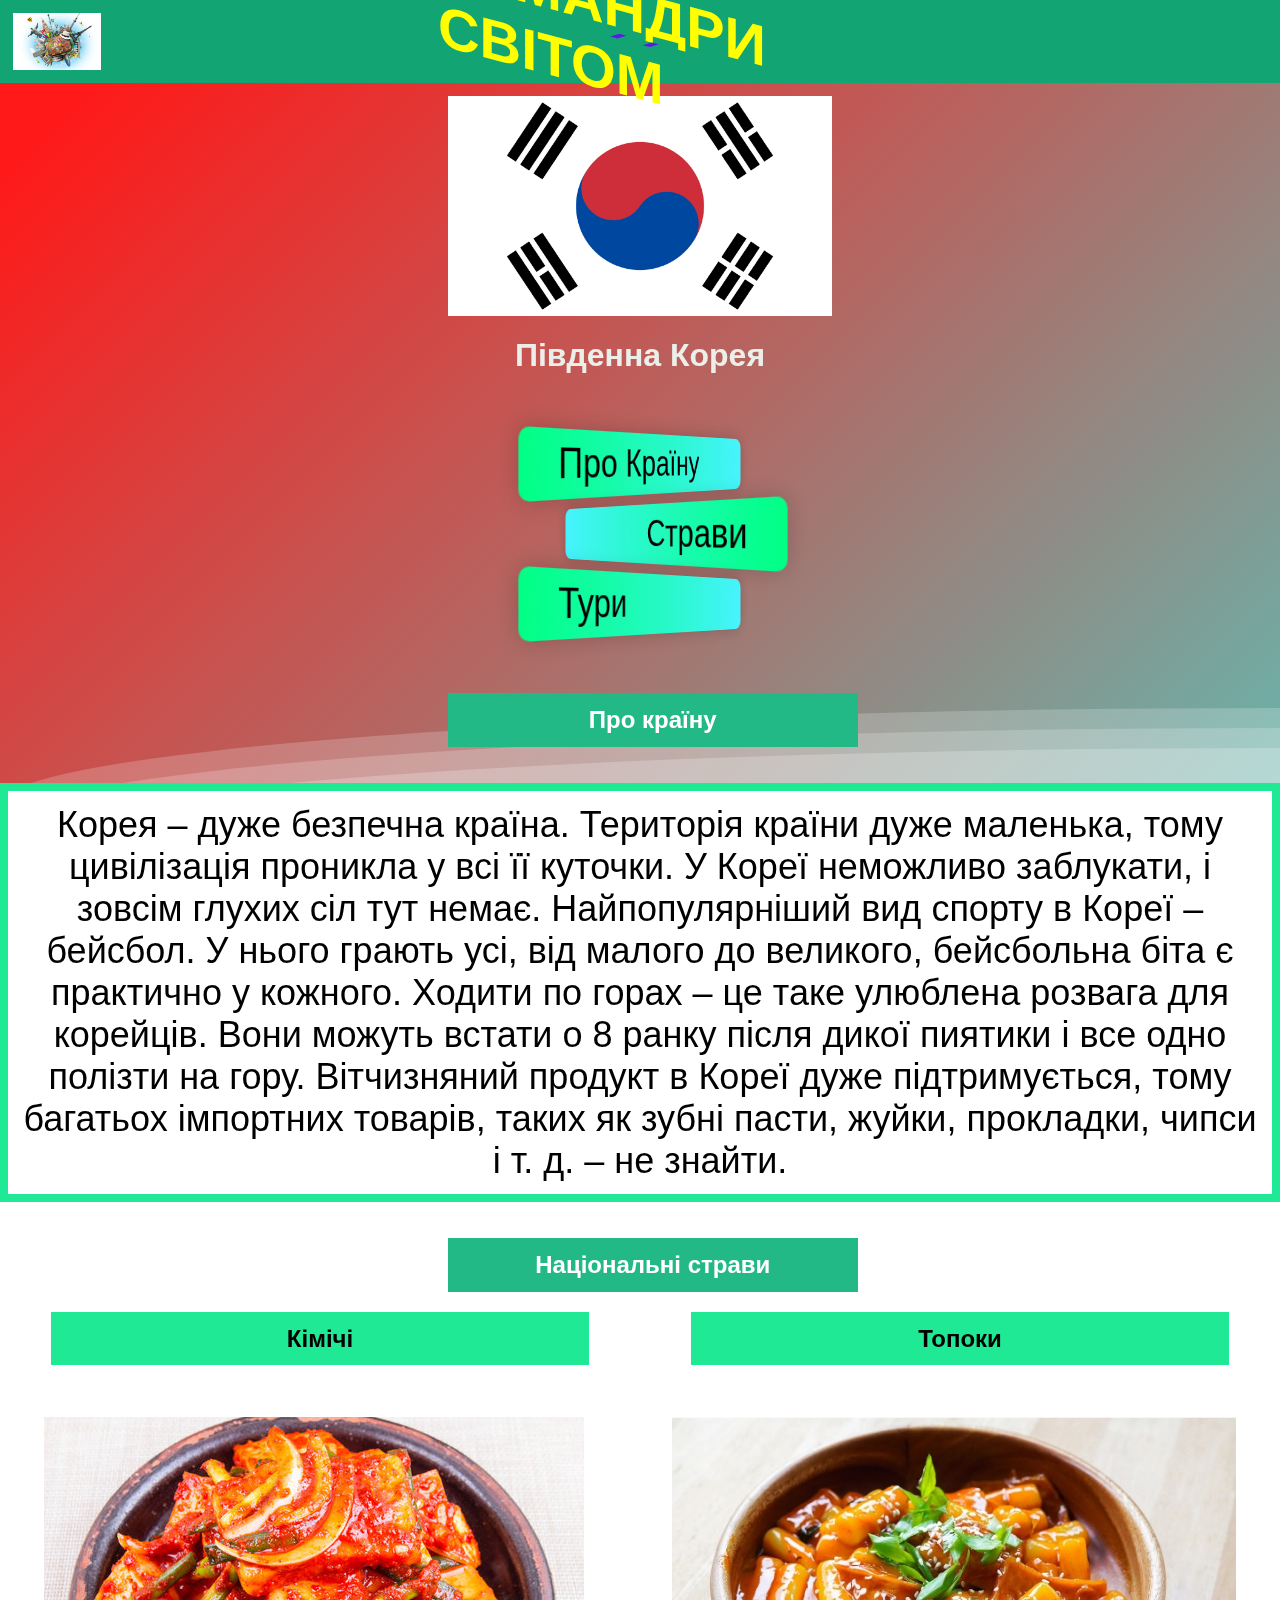
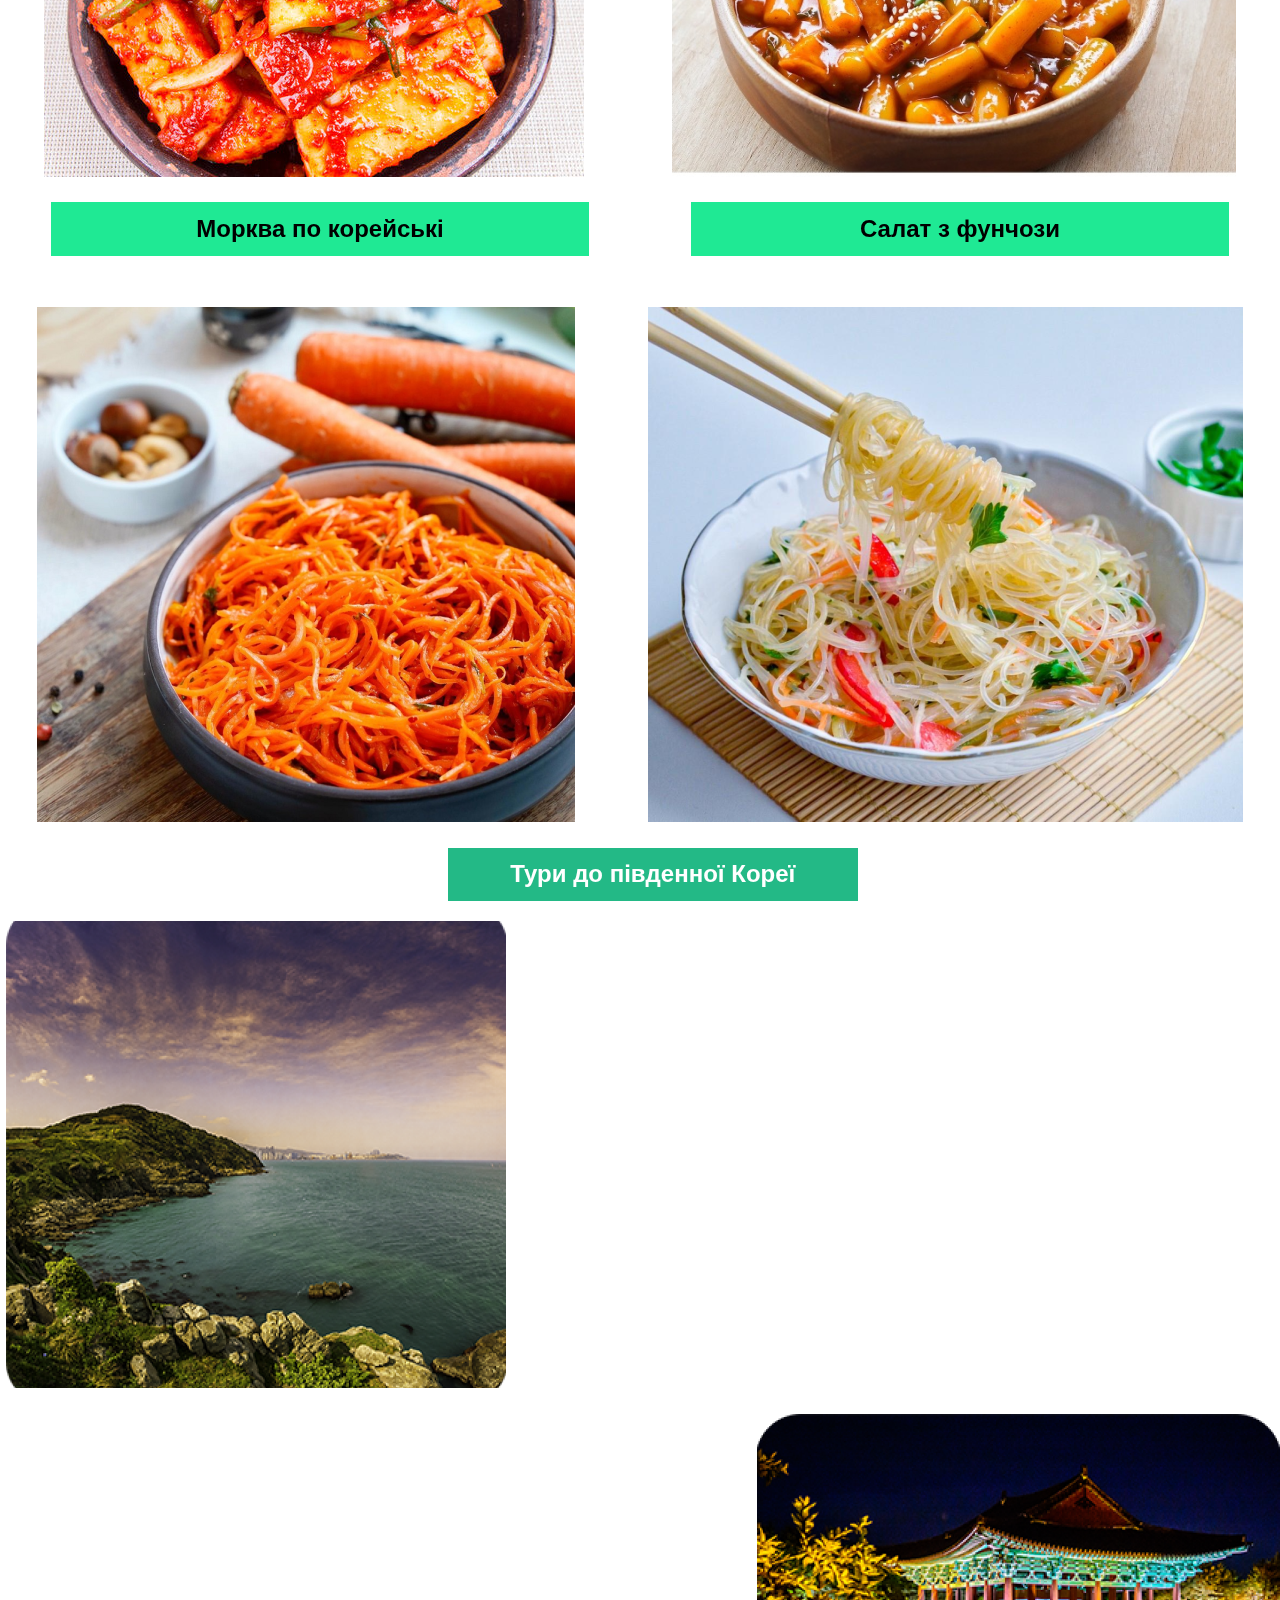
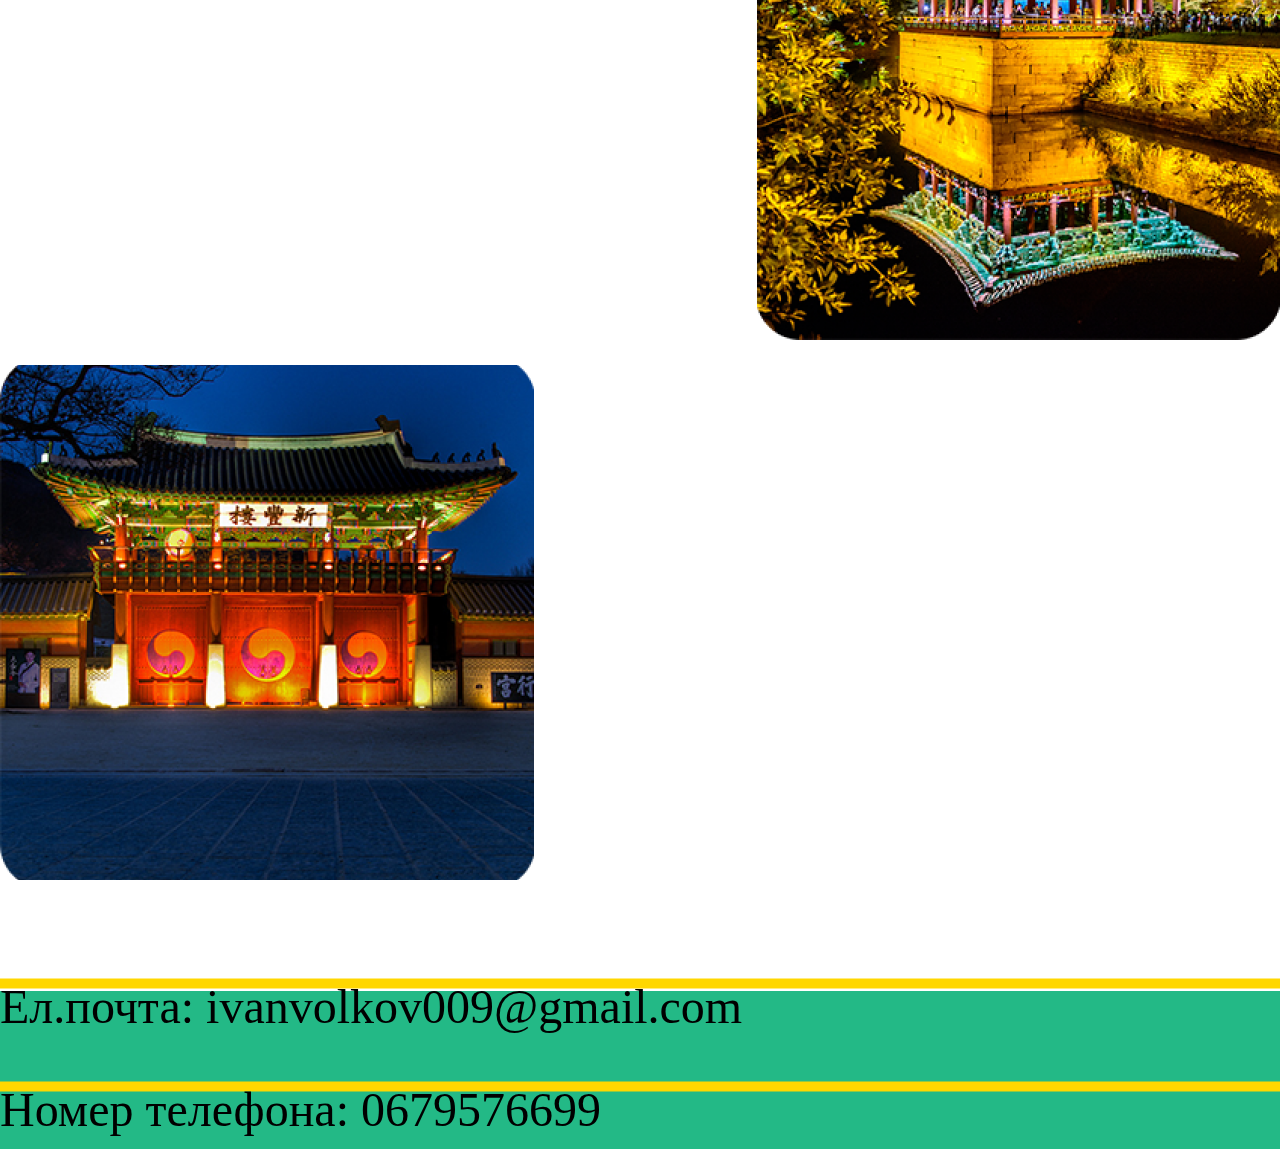
<file: index.html>
<html>
    <head>
<title> Корея </title>
<link rel="stylesheet" href="style.css">
<link rel="icon" href="1png.png">
    </head>
    <body>
        <div>
            <div class="wave"></div>
            <div class="wave"></div>
            <div class="wave"></div>
         </div>
<header>
    <img src="2png.png">
    <div class="center">
        <h1>
          <span>Мандри світом</span>
        
          <span>Мандри світом</span>
          <span>Мандри світом</span>
        
        </h1>
      </div>
</header>

<main> 
<img class="img1" src="3png.png">
<h1> Південна Корея </h1>
<nav> 
    <ul>
        <li><a href="about.html"> Про країну </a></li>
        <li><a href="eat.html"> Страви </a></li>
        <li> <a href="turs.html"> Тури </a></li>
      </ul> 
</nav>
<h2> Про країну </h2>
<p class="text"> Корея – дуже безпечна країна.
    Територія країни дуже маленька, тому цивілізація проникла у всі її куточки. 
    У Кореї неможливо заблукати, і зовсім глухих сіл тут немає.
    Найпопулярніший вид спорту в Кореї – бейсбол. У нього грають усі, від малого до великого, бейсбольна біта є практично у кожного.
    Ходити по горах – це таке улюблена розвага для корейців. Вони можуть встати о 8 ранку після дикої пиятики і все одно полізти на гору. 
    Вітчизняний продукт в Кореї дуже підтримується, тому багатьох імпортних товарів, таких як зубні пасти, жуйки, прокладки, чипси і т. д. – не знайти. </p>

<h2> Національні страви </h2>

<div class="eat">  <h3> Кімічі </h3>

       <h3> Топоки </h3> 
</div >
<div class="eat"> 
<img src="4png.png">
<img src="5png.png"> 
</div>
<div class="eat"> 
<h3> Морква по корейські </h3>

<h3> Салат з фунчози </h3> 
</div>
<div class="eat"> 
<img src="6png.png">
<img src="7png.png"> 
</div>

<h2> Тури до південної Кореї </h2>
<div class="turs"> 
    <img src="img8.png">
    <p> Тривалість туру: 8 днів / 7 ночей. <br>
       Маршрут туру: Сеул, Пусан.  </p>
</div>
<div class="turs"> 
    <p> Тривалість туру: 10 днів / 9 ночей. <br> 
      Маршрут туру: Сувон, Національний парк </p>
    <img src="img9.png">
</div>
<div class="turs"> 
    <img src="img10.png">
    <p> Тривалість туру: 9 днів/8 ночей.  <br>
      Маршрут туру: Йонін - Сувон - Пусан - Кенджу - острів Чеджу. </p>
</div>
</main>
<footer> 
    
<p class="span"> Ел.почта: ivanvolkov009@gmail.com </p>
<p class="span"> Номер телефона: 0679576699 </p>
</footer>

    </body>
</html>
</file>
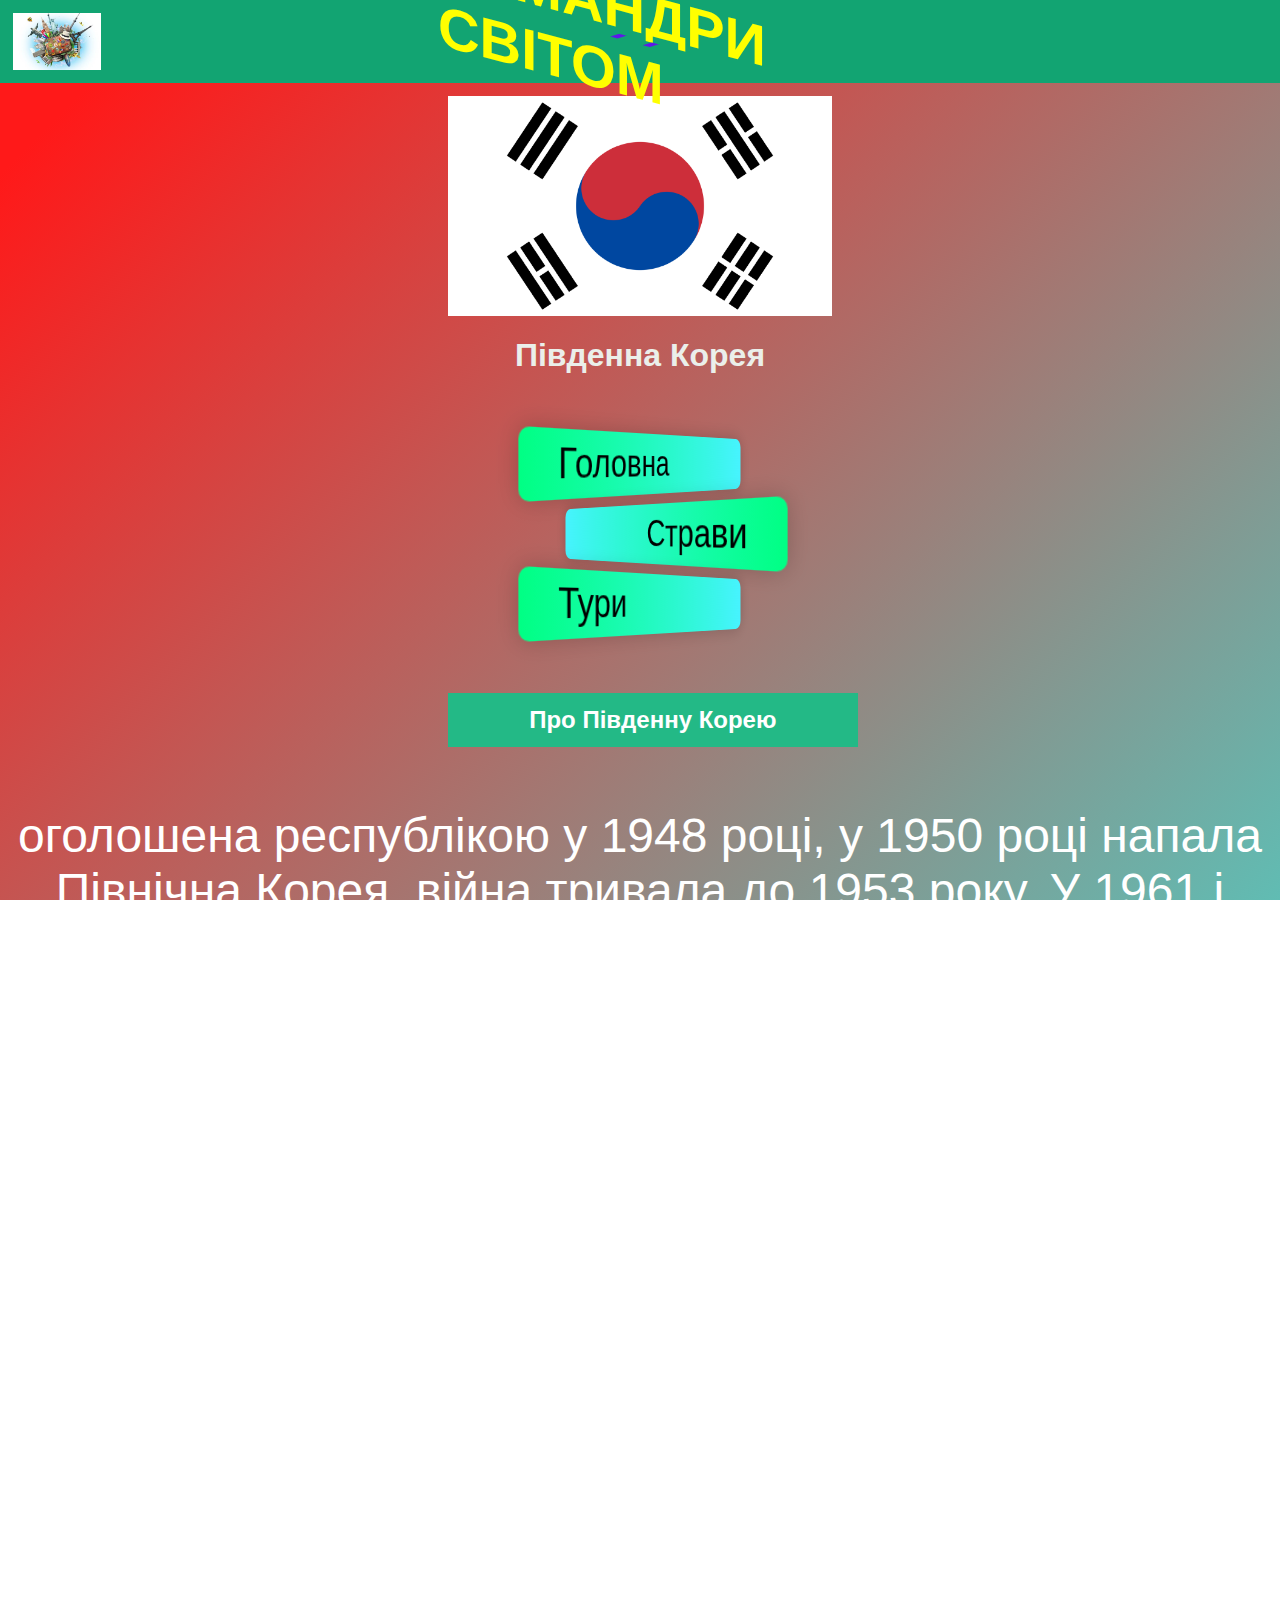
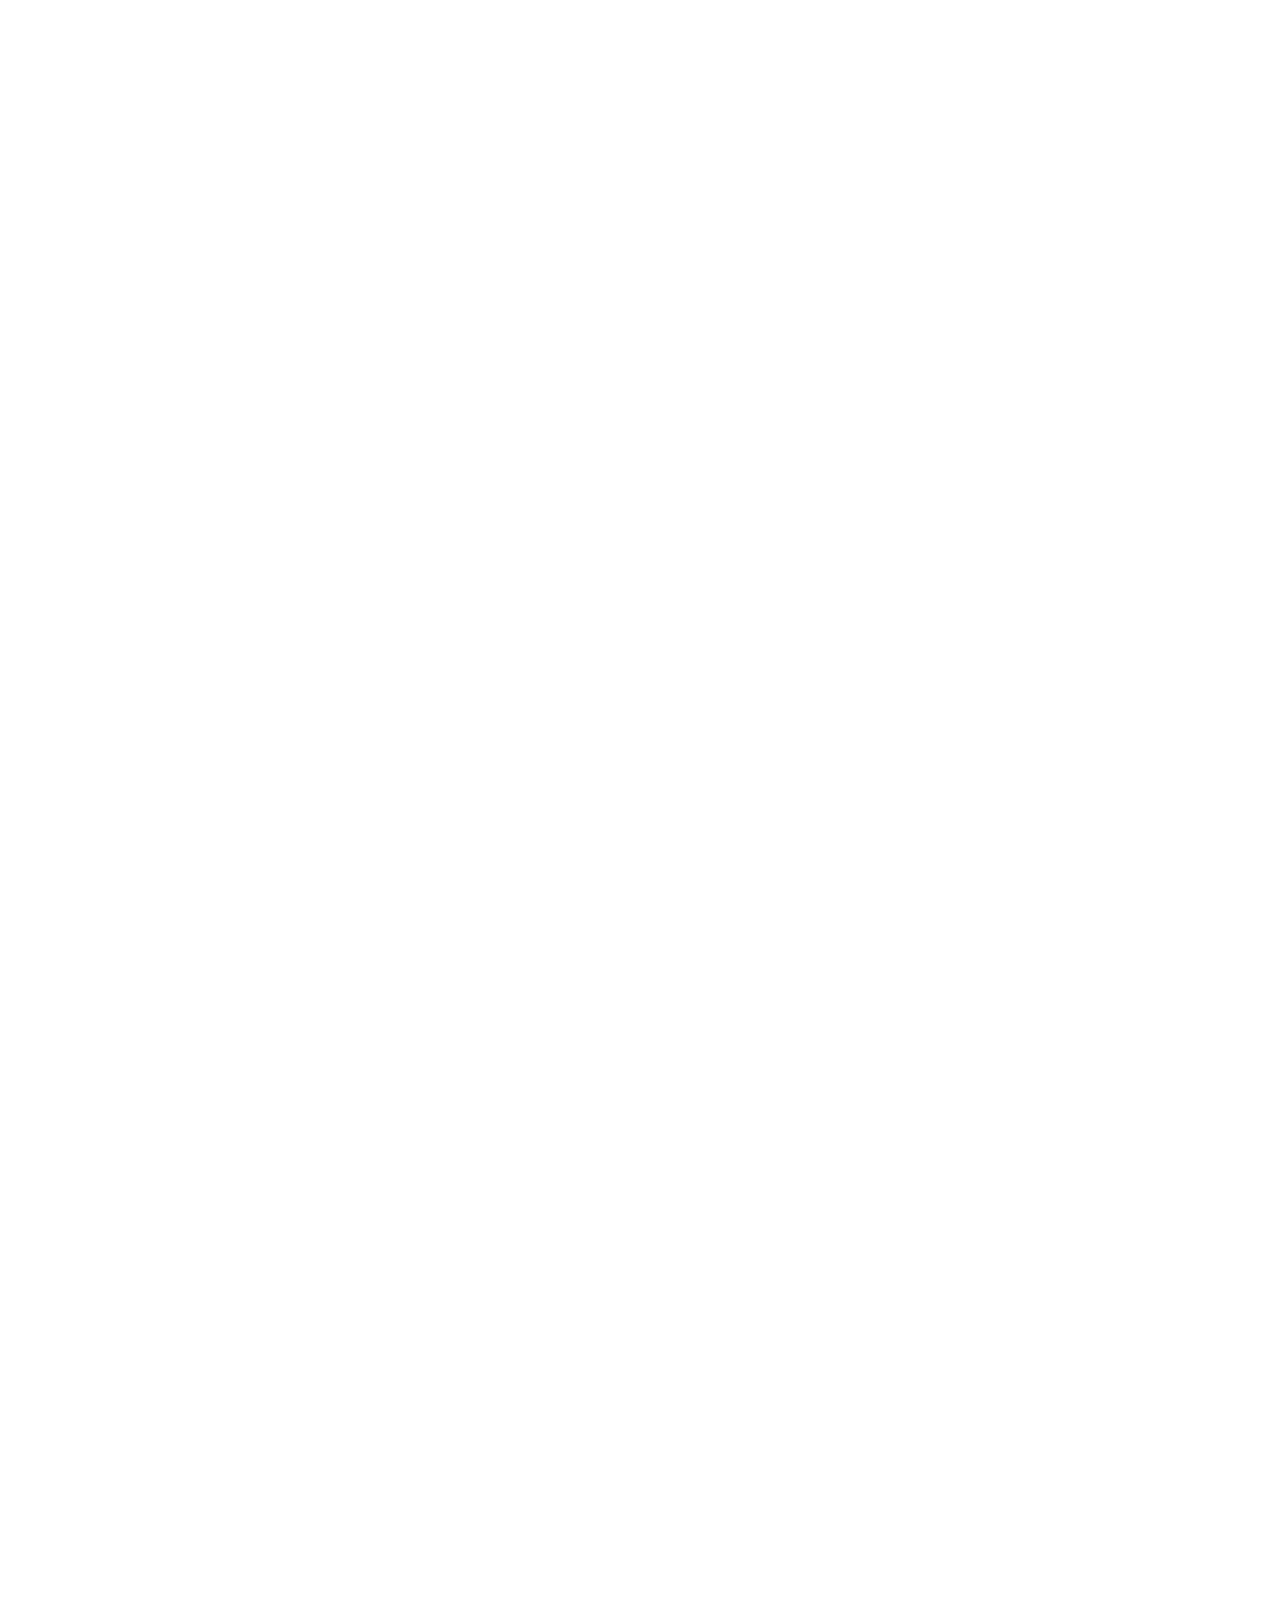
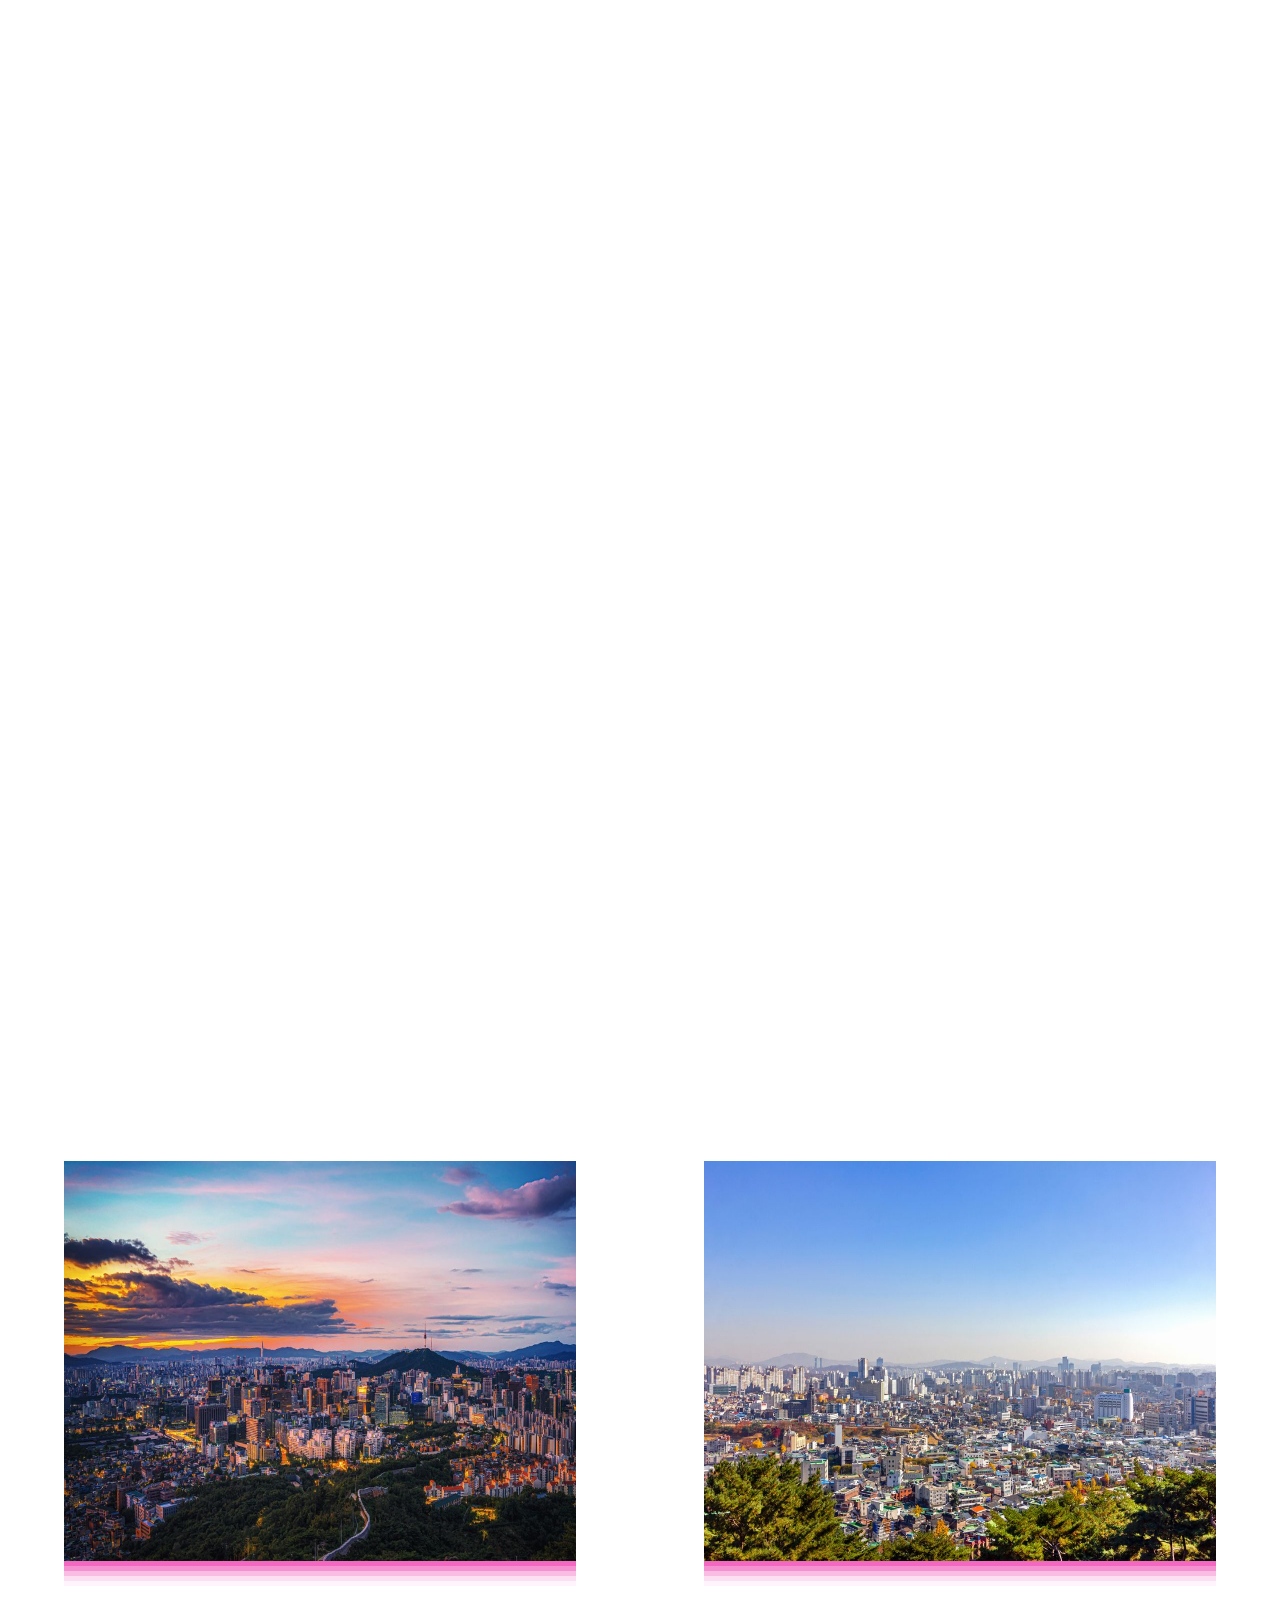
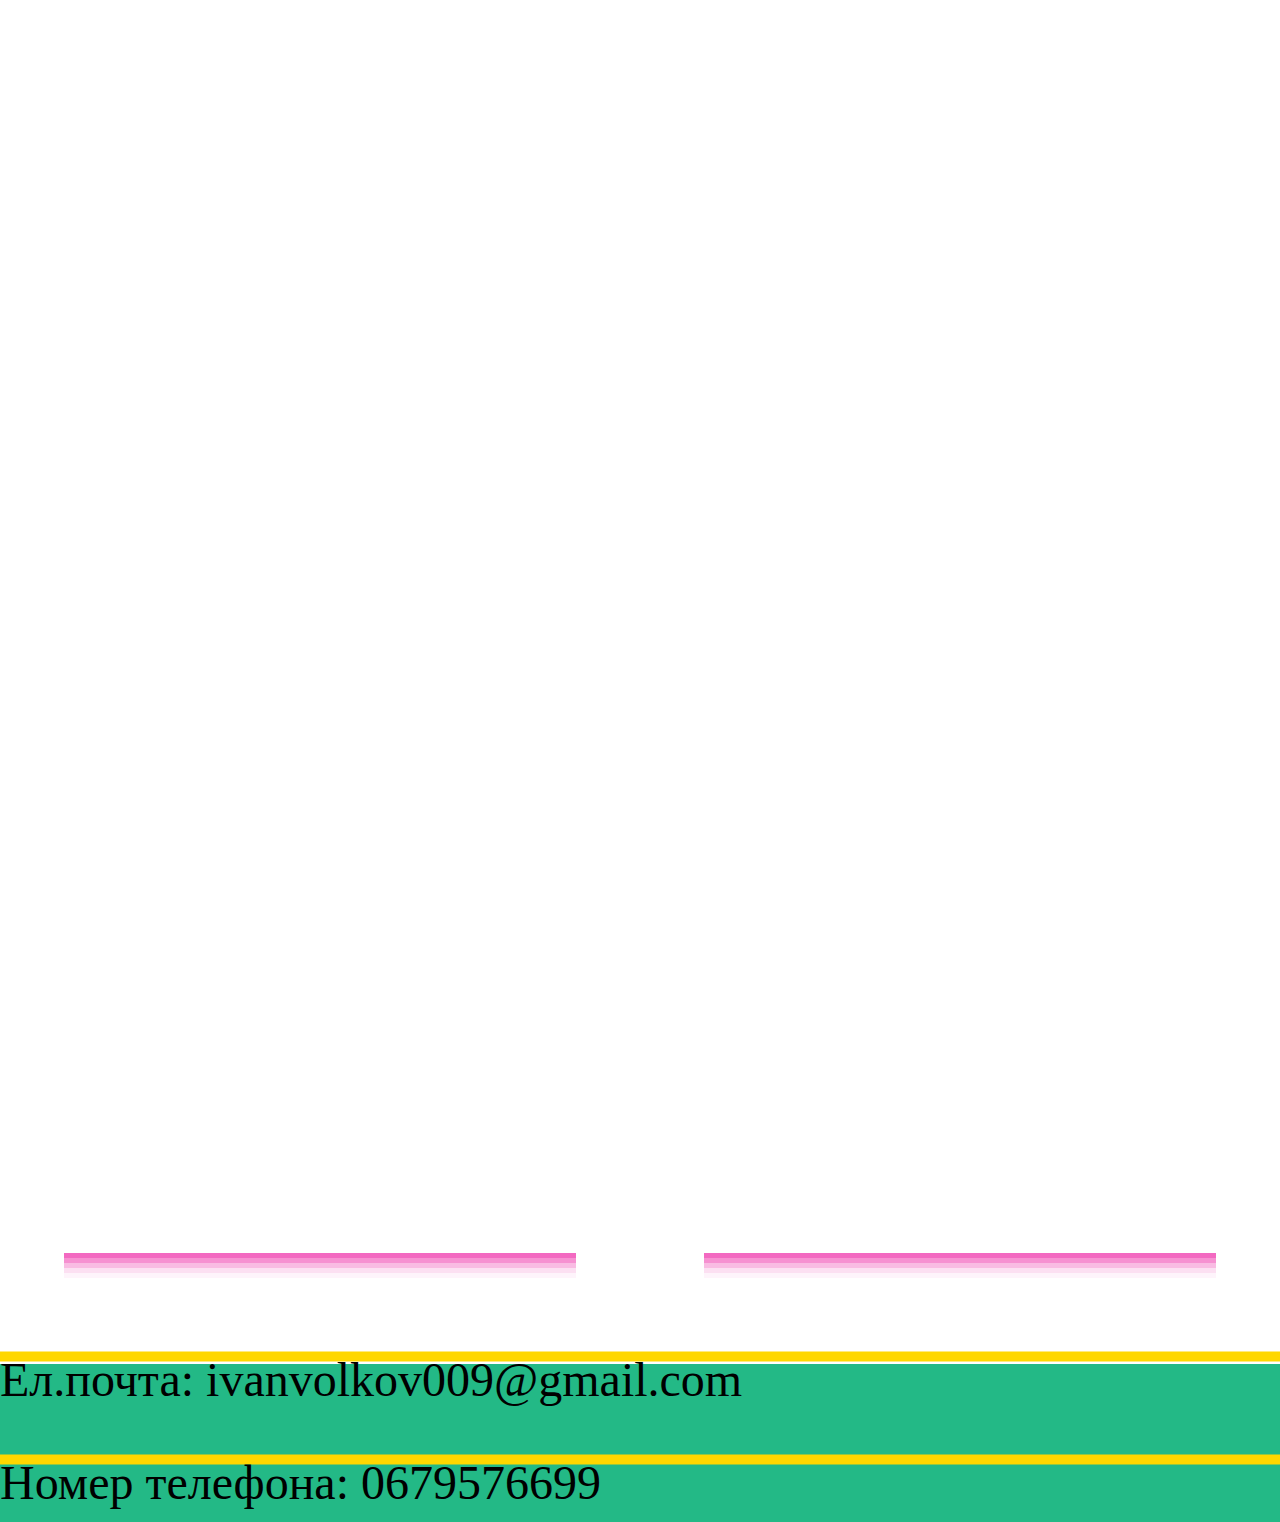
<file: about.html>
<html>
    <head>
<title> Корея </title>
<link rel="stylesheet" href="style.css">
<link rel="icon" href="1png.png">
    </head>
    <body>
<header>
    <img src="2png.png">
    <div class="center">
        <h1>
          <span>Мандри світом</span>
        
          <span>Мандри світом</span>
          <span>Мандри світом</span>
        
        </h1>
      </div>
</header>

<main> 
<img class="img1" src="3png.png">
<h1> Південна Корея </h1>
<nav> 
    <ul>
        <li><a href="index.html"> Головна </a></li>
        <li><a href="eat.html"> Страви </a></li>
        <li> <a href="turs.html"> Тури </a></li>
      </ul> 
</nav>
<h2> Про Південну Корею </h2>
<p> оголошена республікою у 1948 році, у 1950 році напала Північна Корея, війна тривала до 1953 року. 
    У 1961 і 1980 роках сталися військові перевороти, до 1987 року тривали студентські заворушення за встановлення більш демократичного режиму правління. 
    Підписано акт про ненапад із Північною Кореєю у 1991 році. У 1992 році увійшла до ООН. Підписано пакт із Північною Кореєю про взаємні інспекції ядерних об'єктів в 1992 році.
    Історія Південної Кореї починається з радянсько-американської угоди в кінці літа 1945 року про розподіл сфер впливу на півострові. 
    За цим договором частина Кореї на південь від 38 паралелі переходила під юрисдикцію США, північна ж — під юрисдикцію Радянського Союзу
    За Конституцією Республіки Корея, Тимчасовий уряд Республіки Корея в вигнанні під час японської окупації вважається законним урядом країни в період між 1919—1948 рр. 
    В історії країни чергувалися періоди переходу від демократичного до авторитарного управління. 
    Цивільний уряд у країні пронумерований від Першої Республіки Лі Синмана до нинішньої Шостої Республіки. 
    Перша Республіка, демократична на початку, ставала все більш автократичною аж до 1960 року. 
    Друга Республіка ґрунтувалася на демократичних принципах, але була повалена менш ніж за рік військовими. 
    Третя, Четверта та П'ята Республіки, які номінально вважалися демократичними, проте теоретично вони були продовженням військового режиму. 
    Зі встановленням Шостої Республіки керівництво країни знову повернулося до демократичного шляху розвитку.
    У 1960-х роках країна вважалася однією із найбідніших у регіоні, тоді як зараз є однією з провідних держав Світу. 
    Починаючи з 1990-х років корейська популярна музика, телевізійні серіали та кінематограф стають все більш популярними в інших країнах Світу, особливо в Південно-Східній Азії. 
    На сьогодні Республіка Корея один із лідерів у Світі з виробництва електроніки. </p>

<p> Корейська мова домінує в країні, нею говорить переважна більшість населення. 
    Більшість сучасних лінгвістів класифікують корейську мову як ізольовану мову. 
    Остання гіпотетично належить до алтайської мовної групи, хоча її класифікація й досі спірна. 
    Корейська мова є офіційною в Південній Кореї. 
    У державі існує офіційний регулюючий орган щодо вживання та вивчення корейської мови — Національний Інститут корейської мови (국립국어원), який було створено за наказом президента від 23 січня 1991 року в Сеулі. 
    Школярі в середній і старшій школі вивчають ще додатково другу іноземну мову (англійську починають викладати з 2 року навчання). 
    Англійська мова широко викладається в початковій школі, середній школі та, як і раніше, викладається у вищих навчальних закладах. 
    Більшість шкіл пропонують на вибір японську, китайську або німецьку мови, а студенти мають змогу вивчати базові знання зі всіх цих мов. 
    Частина приватних академій та приватних шкіл впроваджують окремі уроки з вивчення інших світових мов: китайський діалект мандарин, японську, французьку, німецьку, російську, в'єтнамську, іспанську, іврит та арабську мови. 
    Проте, основний акцент робиться на вивчення англійської мови для загальних цілей та світової тенденції.
</p>
<div class="about"> 
    <img src="png.13.jpg">
    <img src="png.14.jpg">
</div>
<p> Окрім тхеквондо в Кореї популярні стрільба з лука, стрільба, настільний теніс, бадмінтон, шорт-трек, гандбол, хокей на траві, вільна боротьба, бейсбол, дзюдо, футбол, ковзанярський спорт, фігурне катання та важка атлетика. 
    Зрештою, корейці вважаються спортивною нацією й доволі успішно представляють свою країну на міжнародних світових спортивних форумах. 
    Також багато нових видів спорту пізнає корейське суспільство й природна схильність до спорту та загальна фізична культура (що культивується корейським суспільством) призводить до подальших успішних виступів корейських спортсменів навіть ще в недавно освоєних видах спорту (бокс, марафон, зимові види спорту, плавання). 
</p>
<div class="about">
<iframe src="https://www.youtube.com/embed/bxt47Hacsm4" title="🤩 Корейское чудо! Как Южной Корее удалось и сможет ли так Украина" frameborder="0" allow="accelerometer; autoplay; clipboard-write; encrypted-media; gyroscope; picture-in-picture; web-share" referrerpolicy="strict-origin-when-cross-origin" allowfullscreen></iframe>
<iframe src="https://www.youtube.com/embed/4vsdWb4sYjc" title="Південна Корея | 1 частина | Феєрія Мандрів" frameborder="0" allow="accelerometer; autoplay; clipboard-write; encrypted-media; gyroscope; picture-in-picture; web-share" referrerpolicy="strict-origin-when-cross-origin" allowfullscreen></iframe>
</div>
</main>
<footer> 
<p class="span"> Ел.почта: ivanvolkov009@gmail.com </p>
<p class="span"> Номер телефона: 0679576699 </p>
</footer>

    </body>
</html>
</file>
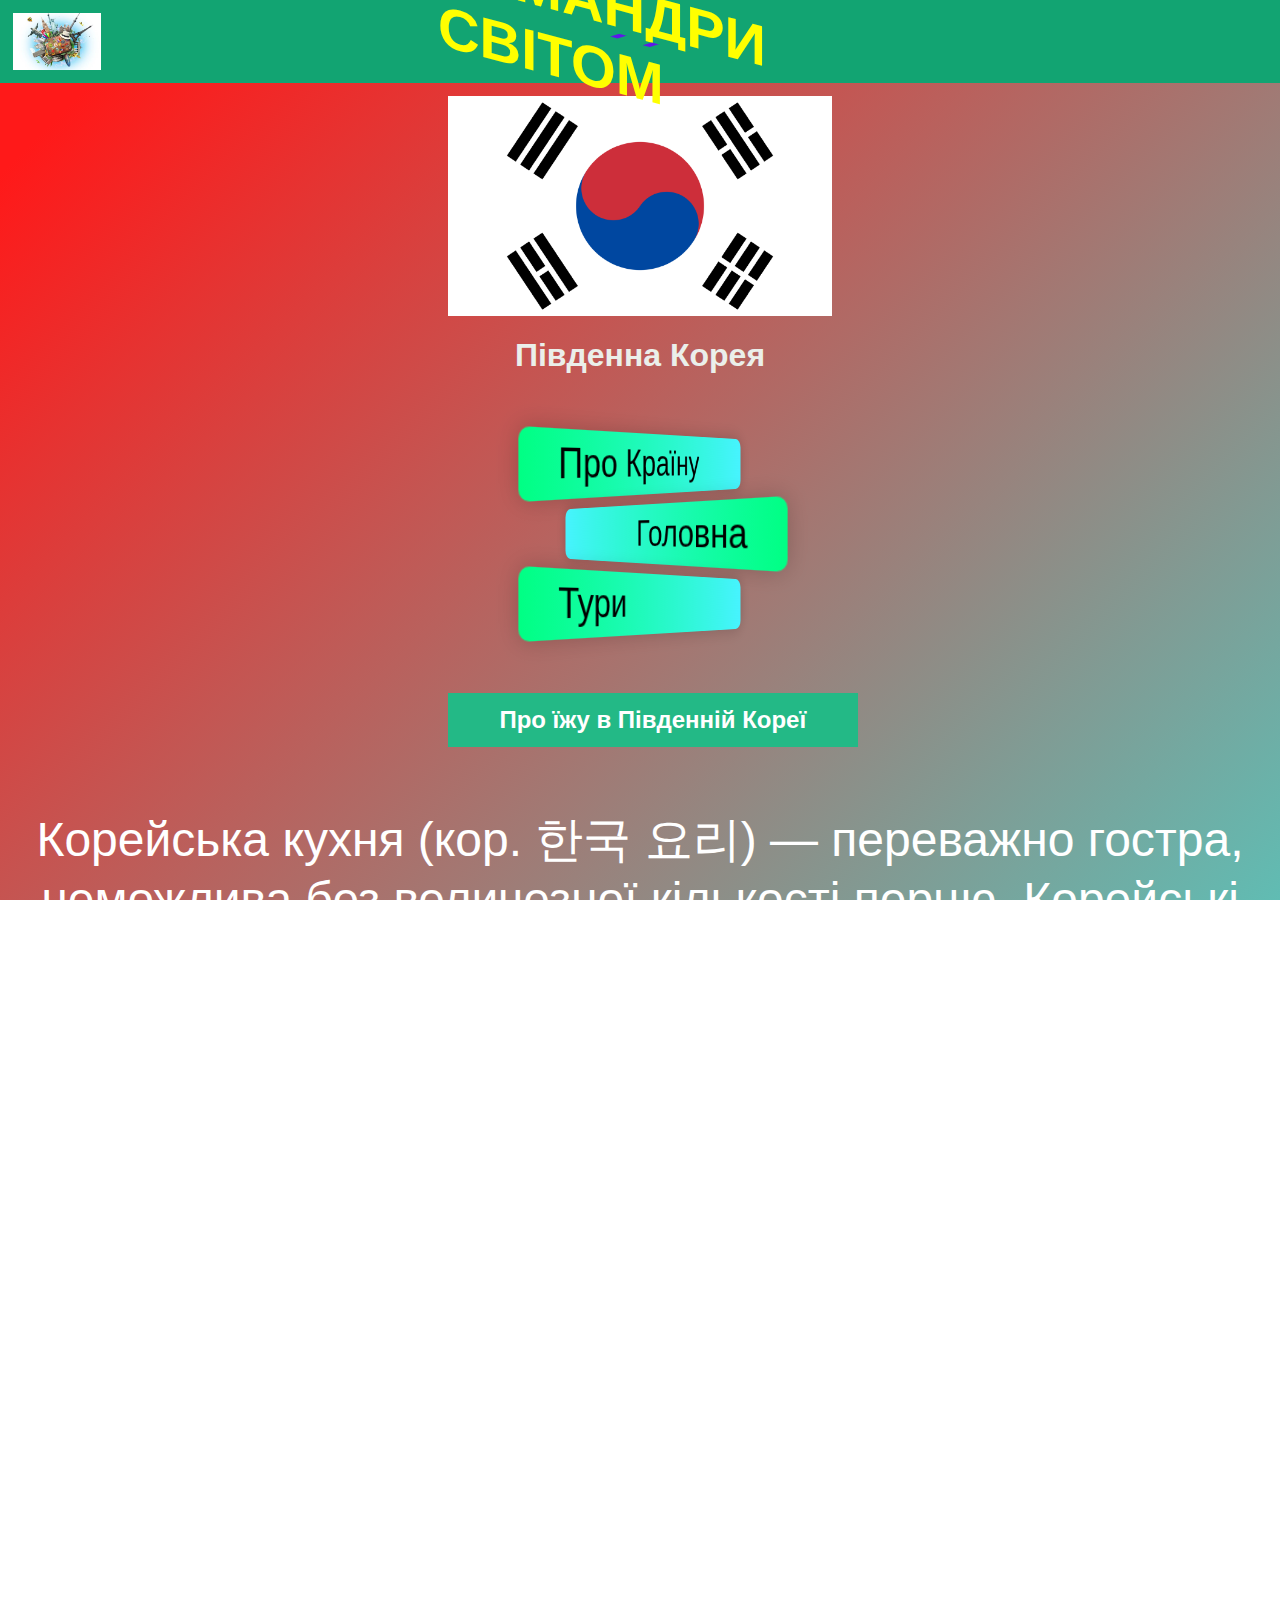
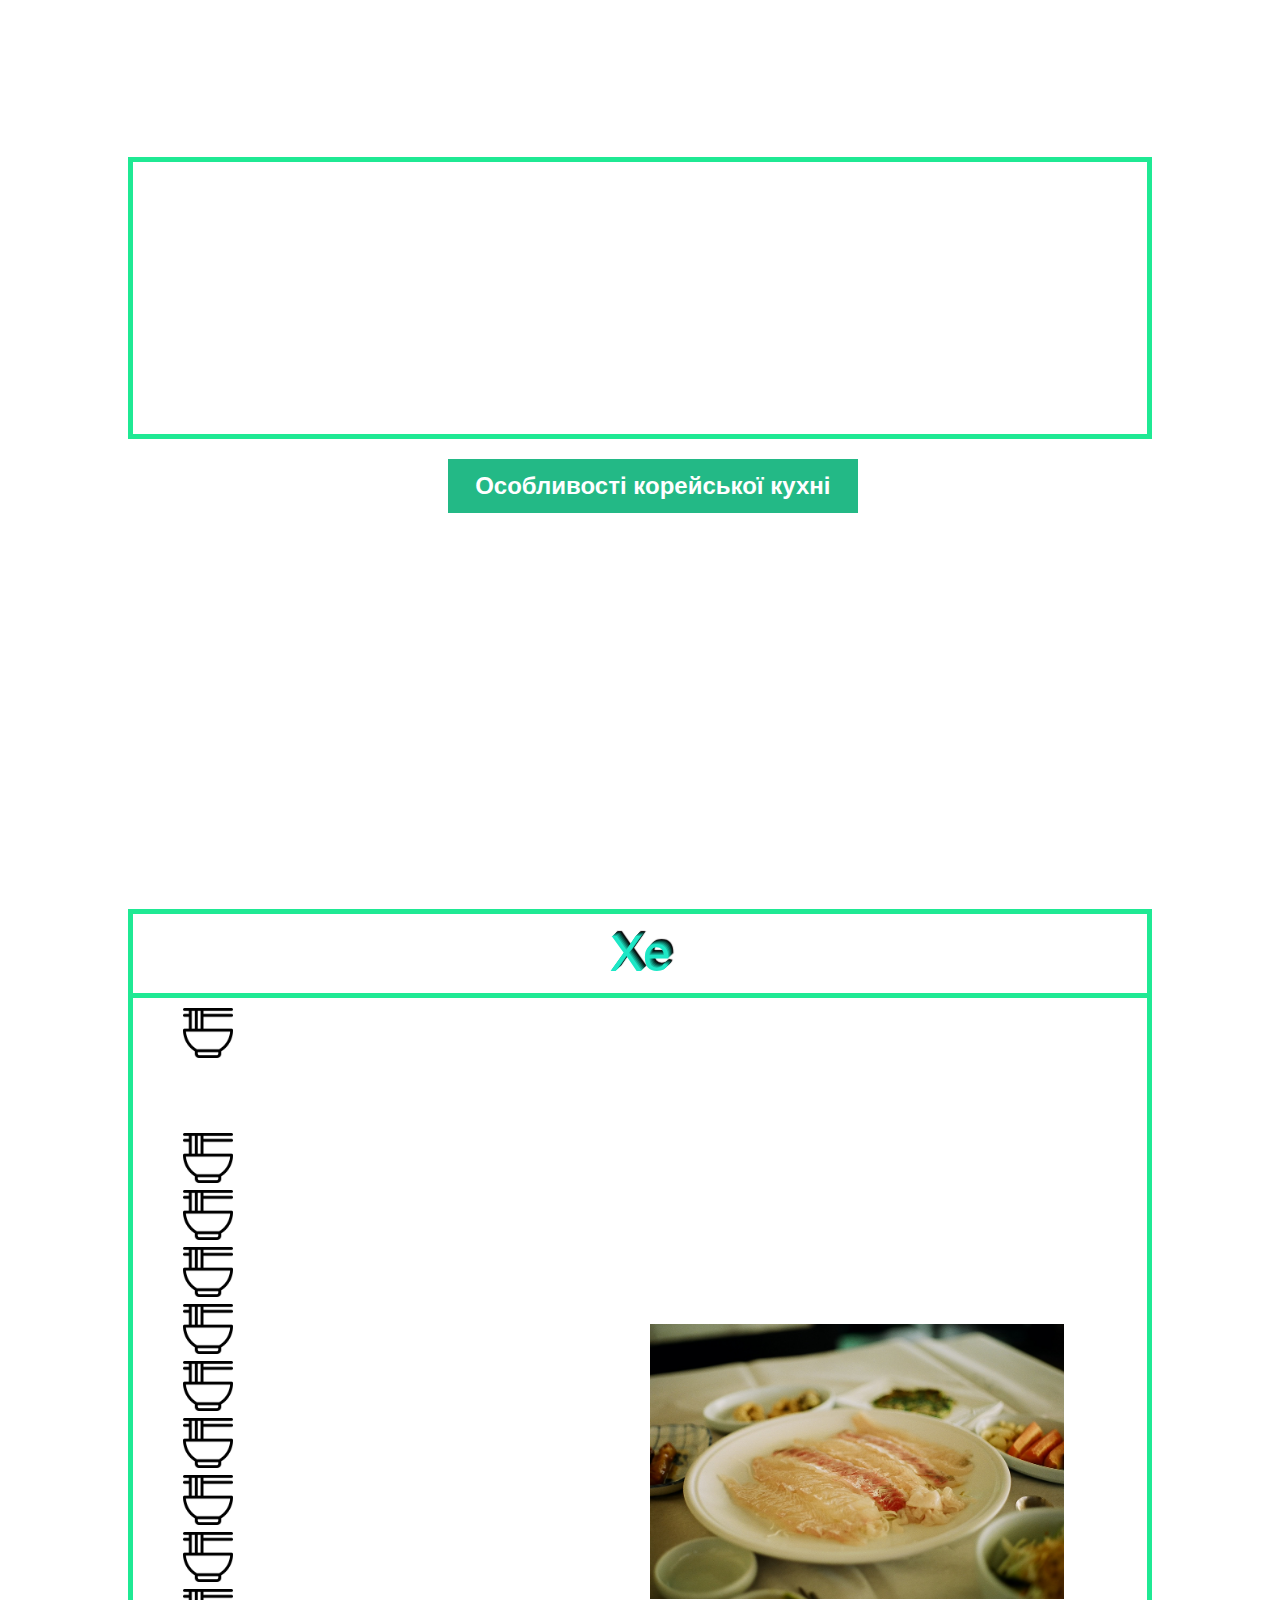
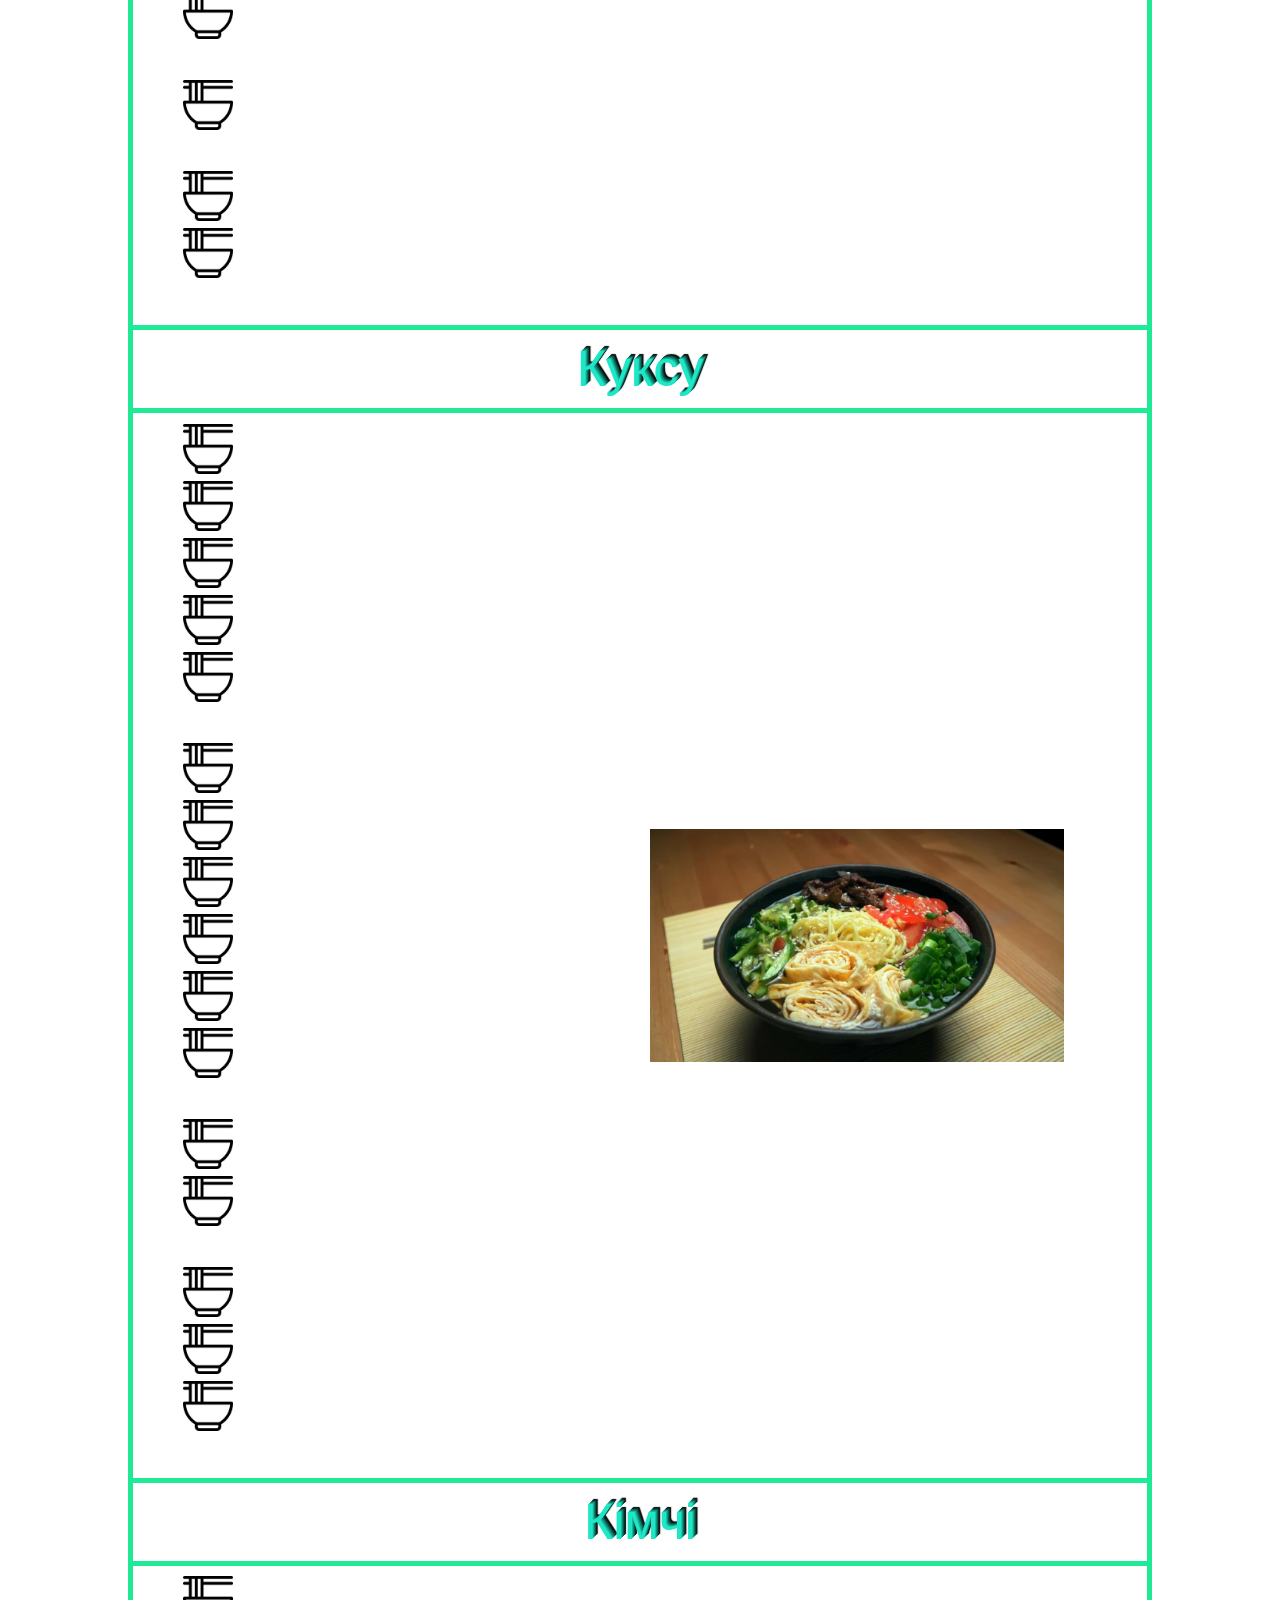
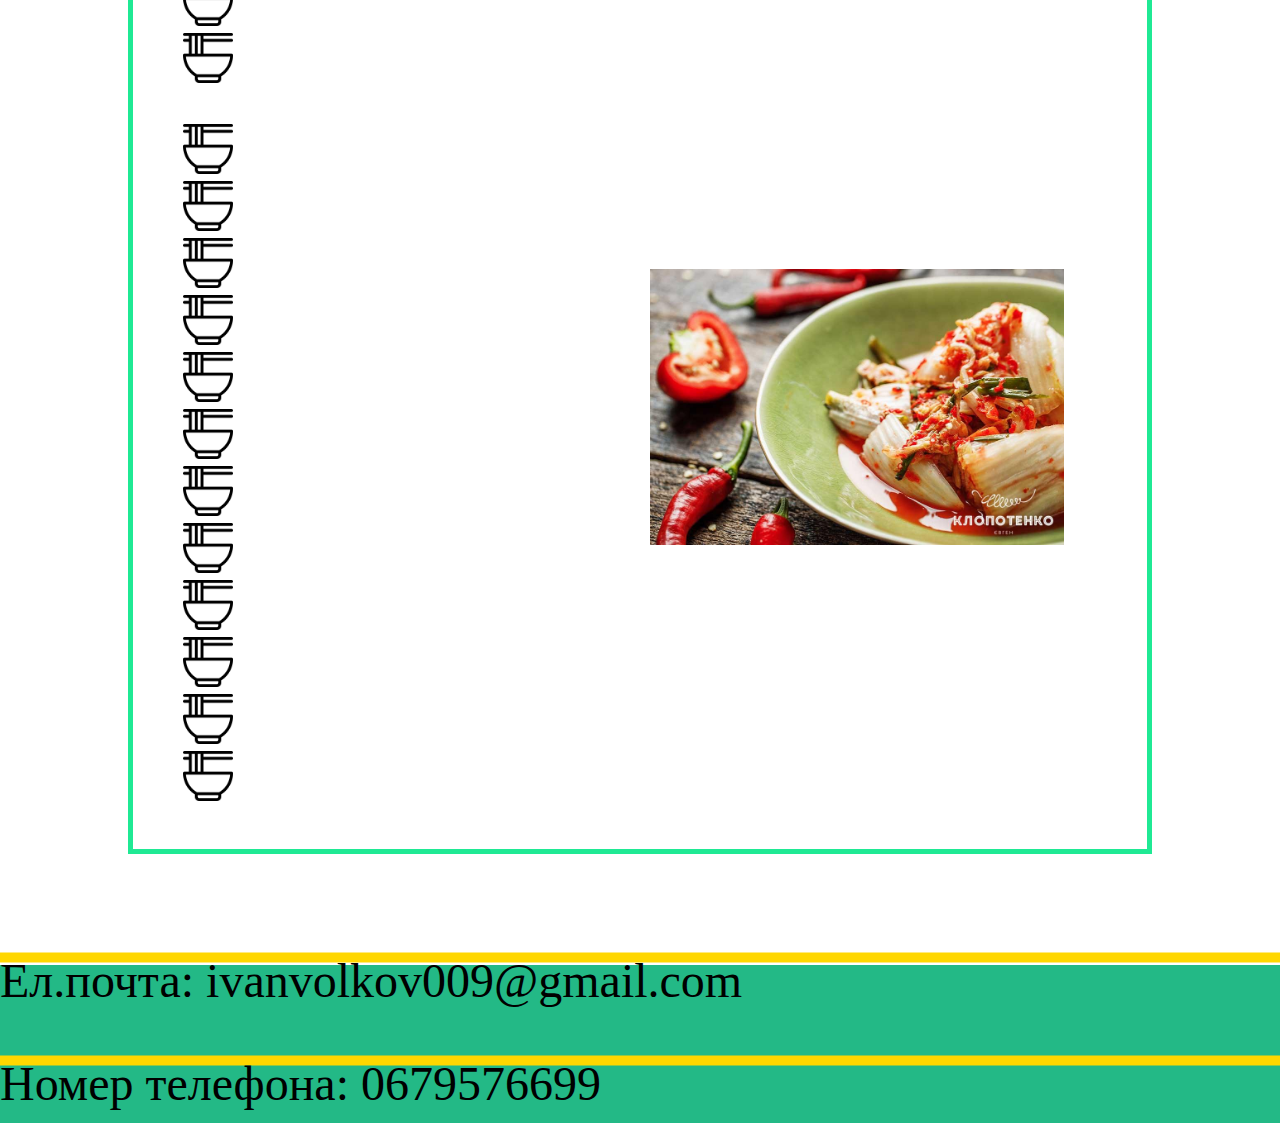
<file: eat.html>
<html>
    <head>
<title> Корея </title>
<link rel="stylesheet" href="style.css">
<link rel="icon" href="1png.png">
    </head>
    <body>
<header>
    <img src="2png.png">
    <div class="center">
        <h1>
          <span>Мандри світом</span>
        
          <span>Мандри світом</span>
          <span>Мандри світом</span>
        
        </h1>
      </div>
</header>

<main> 
<img class="img1" src="3png.png">
<h1> Південна Корея </h1>
<nav> 
    <ul>
        <li><a href="about.html"> Про країну </a></li>
        <li><a href="index.html"> Головна </a></li>
        <li> <a href="turs.html"> Тури </a></li>
      </ul> 
</nav>
<h2> Про їжу в Південній Кореї </h2>
<p>  
    Корейська кухня (кор. 한국 요리) — переважно гостра, неможлива без величезної кількості перцю. 
    Корейські страви часто червоні, бо їх щедро приправили гострим перцем. Це можна пояснити тим, що Корея — країна з жарким кліматом, а перець просто допомагає довше зберігатися стравам. 
    Проте корейська національна кухня не завжди була такою. Користуватися перцем почали тільки в XVI столітті, коли він був завезений з Південної Америки. 
    Тоді й сформувалися традиційні способи приготування багатьох страв. Перчена їжа цінувалася дуже високо. 
    Цікаво, що нині поняття «смачний» і «гострий» стали синонімами. 
    Набір спецій корейської кухні не дуже багатий: здебільшого це добре знайомі часник і перець, але корейські кухарі експериментують з пропорціями та поєднаннями, що приводить до розмаїття страв.    
</p>
<table> 
   <tr>
    <td> 
     Хе — рагу з тонких скибочок риби або м'яса.
    </td>
   </tr>
   <tr>
    <td> 
    Куксу — домашня локшина  
    </td>
   </tr>
   <tr>
    <td> 
    Чак-чак — десерт із сухого печива, горіхів та меду. 
    </td>
   </tr>
   <tr>
    <td> 
     Токпоккі — смажені рисові коржі.
    </td>
   </tr>
   <tr>
    <td> 
     Якпаб — солодка рисова каша.
    </td>
   </tr>     
</table>
<h2> Особливості корейської кухні </h2>
<p> У корейської кухні є чимало спільного з двома іншими найвідомішими східними кулінаріями — китайською і японською. 
    Як і китайці, корейці люблять несподівані поєднання продуктів, охоче їдять свинину. 
    Як і японці, вживають багато риби, зокрема, сирої. </p> 

    <table>
        <tr>  
            <td class="table" colspan="2" > Хе </td>
        </tr>
        <tr>
            <td>
            <ul> <li> Риба (часто використовується м'ясо акули) — 0,5 кг </li>
          
            
          <li>  Цибуля — 3 шт. </li>
           
          <li>    Часник — 1 долька</li> 
          
          <li>   Морква — 2 шт.</li>
            
            <li>Перець чилі</li>
           
                <li>Перець духмяний</li>
            
                    <li>Оцет</li> 
            
                        <li>Лимон — 1 шт.</li>
           
           
                            <li>Соєва олія — 2 ст. ложки</li>   
           
                                <li>Коріандр молотий — 1 чайна ложка </li>  
            
                                    <li>Імбир, орегано, базилик — по 1/4 чайної ложки </li>
            
                                        <li>Цукор — 1 чайна ложка</li> 
            
                                            <li>Олія — 100 гр.</li> </ul>  
            </td>
            <td> <img src="png.15.jpg"> </td>
        </tr>
        <td class="table" colspan="2" > Куксу </td>
        <tr>
            <td>
            <ul> <li> Куриное яйцо - 4 шт. </li>
          
            
          <li> Чеснок - 4 шт. </li>
           
          <li>  Соевый Соус - 7 ст. л.  </li> 
          
          <li>   Сахар </li>
            
            <li>Растительное масло - 5 ст. л.</li>
           
                <li>Зеленый лук перо - 50 гр.</li>
            
                    <li>Помидор - 100 гр.</li> 
            
                        <li>Огурец - 200 гр.</li>
           
           
                            <li>Кунжут</li>   
           
                                <li> соль - 2 ч. л. </li>  
            
                                    <li>черный молотый перец - 1 ч. л. </li>
            
                                        <li>9% Уксус - 1.5 ч. л.</li> 
            
                                            <li> Порошок перца чили - 0.5 ст. л.</li> 
                                            <li> Говяжья вырезка - 300 гр. </li>
                                            <li> Кунжутное масло - 1 ч. л. </li>
                                            <li> Пшеничная лапша - 200 гр. </li>
                                        
                                        </ul>  
            </td>
            <td> <img src="png.17.jpeg"> </td>
        </tr>
        <td class="table" colspan="2" > Кімчі </td>
        <tr>
            <td>
            <ul> <li> 1 кочан пекинской капусты </li>
          
            
          <li> 3 ст. л. рисовой муки или кукурузного крохмала </li>
           
          <li>  1 крупная морковь  </li> 
          
          <li> 1 пучок зеленого лука  </li>
            
            <li>1 редька</li>
           
                <li>2 см. корня имбиря</li>
            
                    <li>300 г сладкого перца</li> 
            
                        <li>300 г перца чили</li>
           
           
                            <li>5-6 зубчиков чеснока</li>   
           
                                <li> 1 ч. л. зерен кориандра</li>  
            
                                    <li>50 мл рыбного соуса </li>
            
                                        <li>2 ст. л. сахара</li> 
            
                                            <li>6 ст. л. соли</li> 
                                            <li> 2 стакана воды </li>
                                            
                                            
                                        
                                        </ul>  
            </td>
            <td> <img src="png.18.jpg"> </td>
        </tr>
    </table>

</main>
<footer> 
<p class="span"> Ел.почта: ivanvolkov009@gmail.com </p>
<p class="span"> Номер телефона: 0679576699 </p>
</footer>

    </body>
</html>
</file>
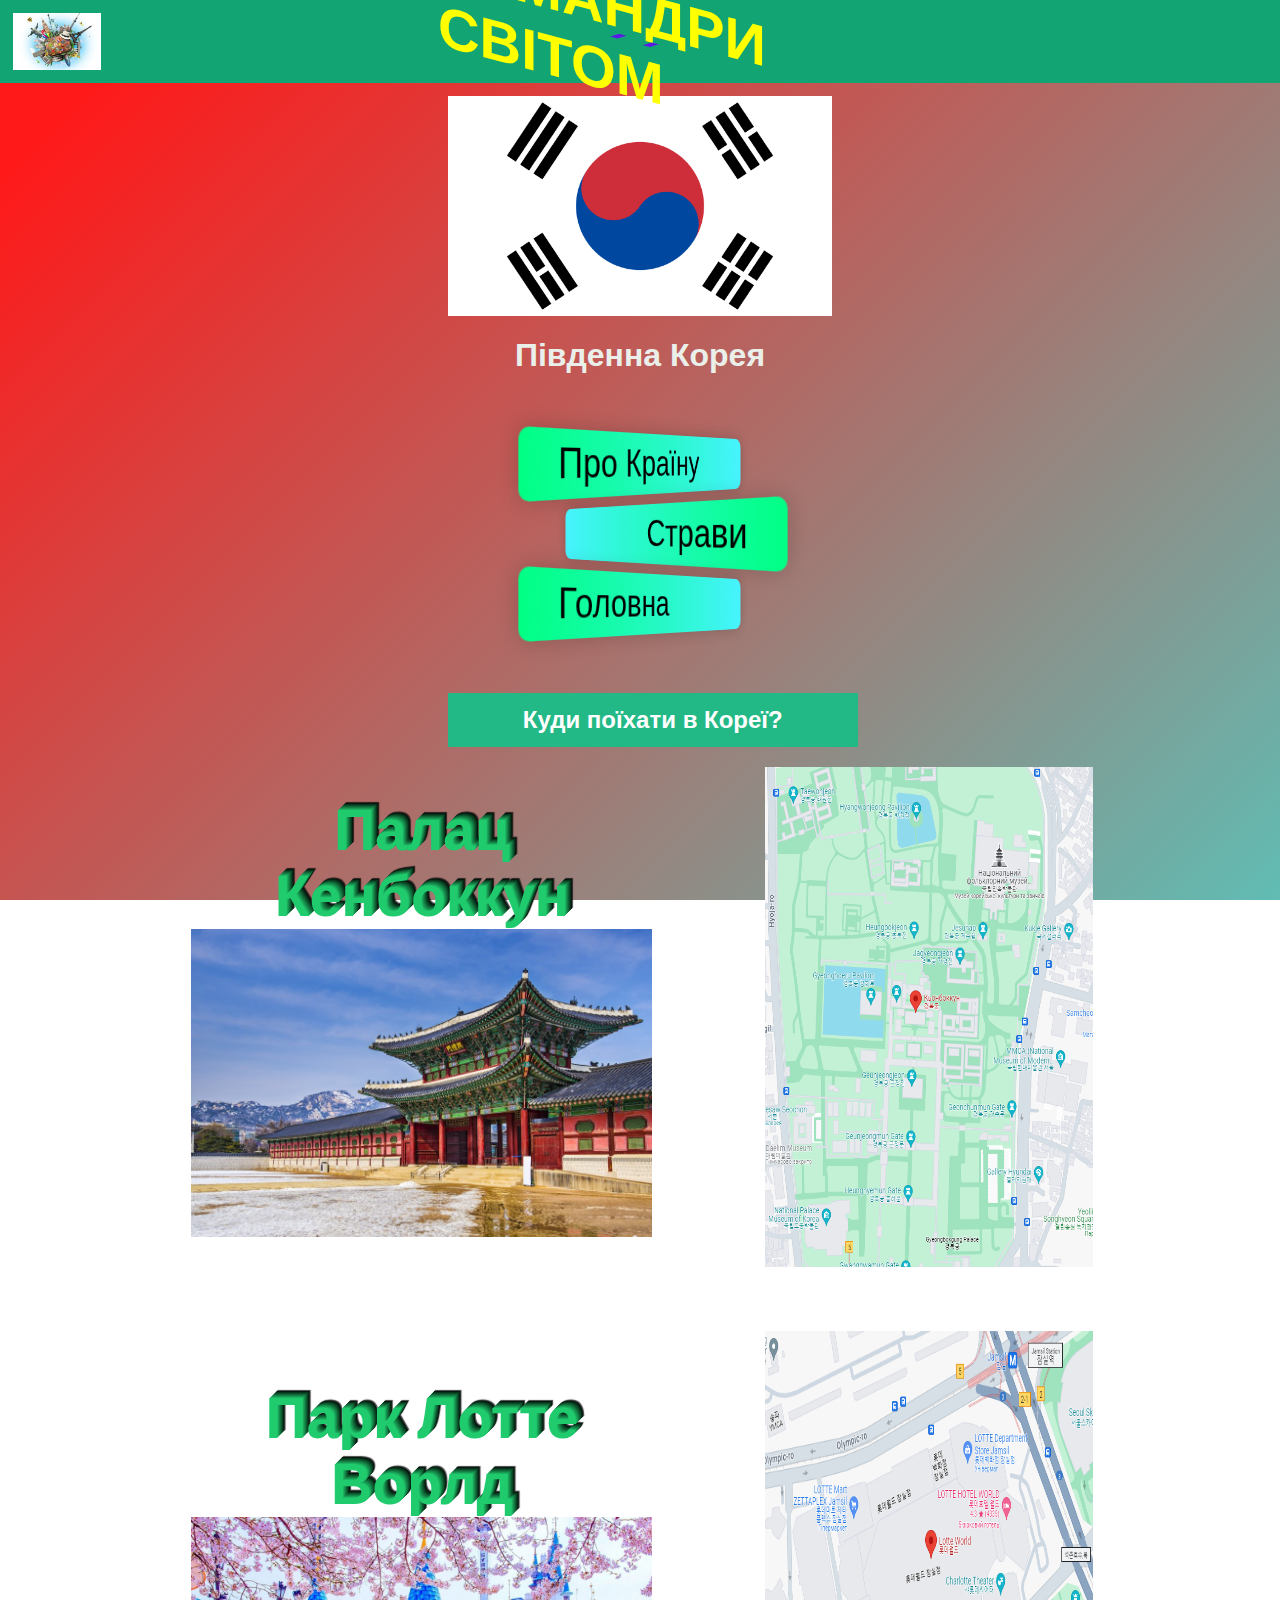
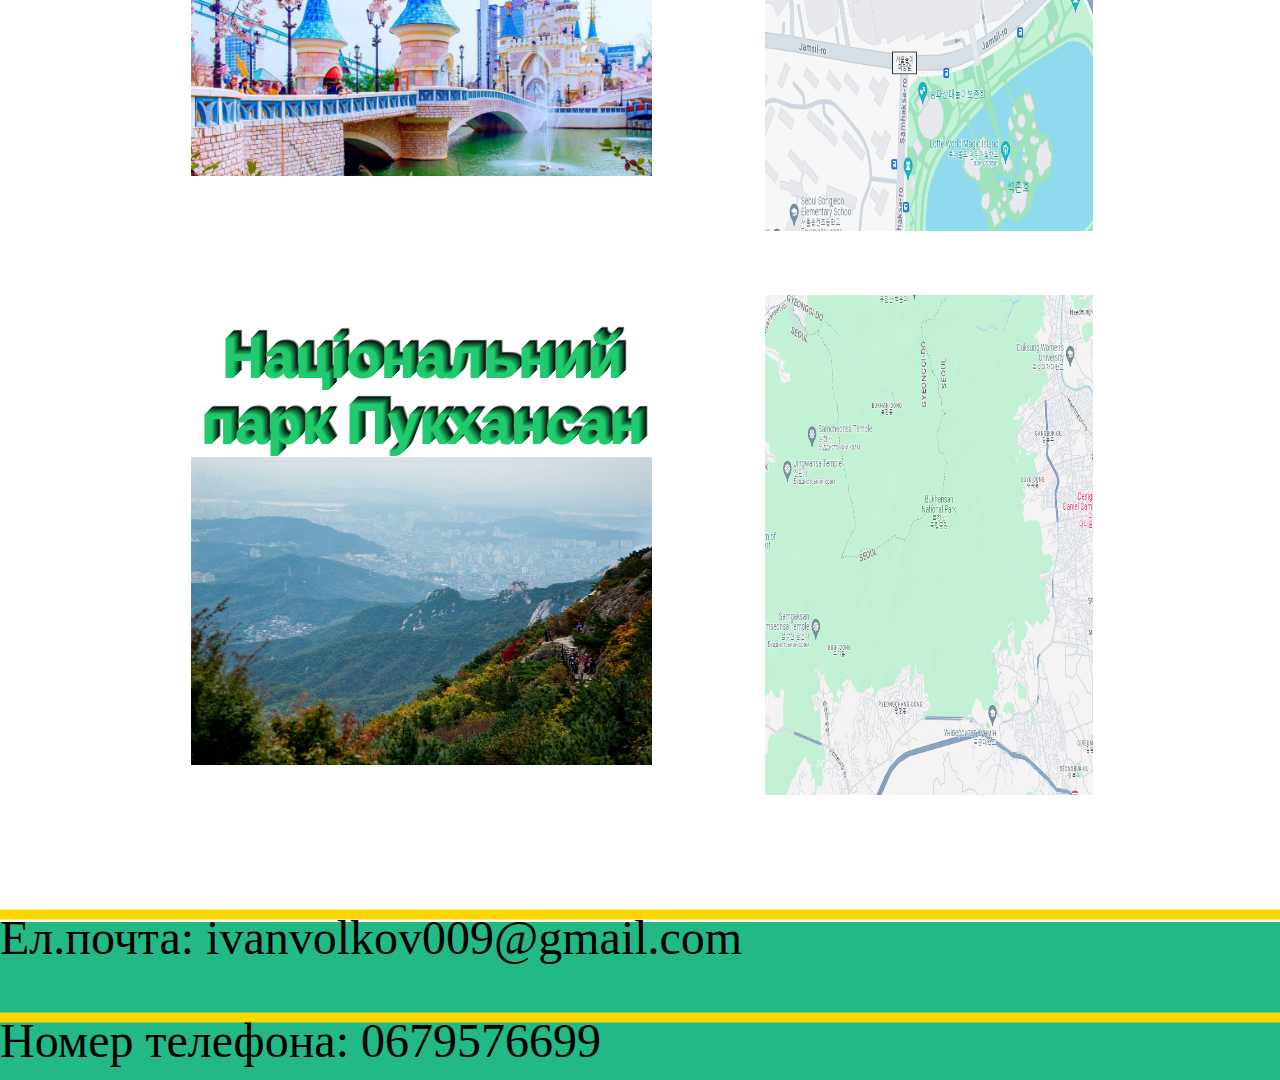
<file: turs.html>
<html>
    <head>
<title> Корея </title>
<link rel="stylesheet" href="style.css">
<link rel="icon" href="1png.png">
    </head>
    <body>
<header>
    <img src="2png.png">
    <div class="center">
        <h1>
          <span>Мандри світом</span>
        
          <span>Мандри світом</span>
          <span>Мандри світом</span>
        
        </h1>
      </div>
</header>

<main> 
<img class="img1" src="3png.png">
<h1> Південна Корея </h1>
<nav> 
    <ul>
        <li><a href="about.html"> Про країну </a></li>
        <li><a href="eat.html"> Страви </a></li>
        <li> <a href="index.html"> Головна </a></li>
      </ul> 
</nav>
<h2> Куди поїхати в Кореї? </h2>
<div class="map"> 
   <div class="img-text"> 
    <h4> Палац Кенбоккун
<img src="png.19.jpg"> 
    </h4> 
    <p class="turs-text">
        Палацовий комплекс Кенбоккун розташований у північній частині міста. Він був споруджений наприкінці XIV століття за правління династії Чосон. До складу комплексу входять тронний зал Кінджонджон, павільйон Кенхверу, Національний етнографічний музей Кореї та Національний палацовий музей. Щодня біля центральних воріт комплексу відбувається церемонія зміни варти, на яку приїжджають помилуватися багато туристів.
    </p>
   </div> 
   <img src="png.20.png">
</div>
<div class="map"> 
    <div class="img-text"> 
     <h4> Парк Лотте Ворлд
 <img src="png.21.jpg"> 
     </h4> 
     <p class="turs-text">
        «Лотте Ворлд» – найбільший критий парк розваг у світі, в якому на вас чекає масса атракціонів. Щоб покататися на всіх, не вистачить навіть тижня. Якщо ж і цього недостатньо, тут ви також знайдете гігантський торговий центр і універмаг. Лотте Ворлд – визначна пам'ятка, яка особливо популярна у місцевих жителів.
     </p>
    </div> 
    <img src="png.22.png">
 </div>
 <div class="map"> 
    <div class="img-text"> 
     <h4> Національний парк Пукхансан
 <img src="png.24.jpg"> 
     </h4> 
     <p class="turs-text">
        Любителі природи неодмінно повинні побувати в Пукхансані - національному парку, багатому на дивовижні ліси і красиві храми. Він також відомий трьома гірськими вершинами: Мангенде, Інсубонг і Бегунде. Усі вони ідеально підходять для піших прогулянок. Панорама Сеула, що відкривається звідти, справляє приголомшливе враження.
     </p>
    </div> 
    <img src="png.23.png">
 </div>

</main>
<footer> 
<p class="span"> Ел.почта: ivanvolkov009@gmail.com </p>
<p class="span"> Номер телефона: 0679576699 </p>
</footer>

    </body>
</html>
</file>
<file: style.css>
body{
    margin:0;
    background-color: #47806D;
    font-family: sans-serif;

}
header{
    background-color: #12A472;
    display:flex;
    color: #E9FD06;
position: relative;
padding: 1%;
}
header img{
    width: 7%;
    margin-right: 3%;
}
.img1{
    width: 30%;
    margin-left: 35%;
    margin-top:1%;

}
main h1{
    text-align: center;
    color: #EBEFEA;

}
nav{
    display: flex;
    justify-content: space-around;
    padding: 1%;
    width: 100%;
}
nav a{
    text-decoration: none;  
    padding: 2%;
    color: black;
    font-size: 36px;

}
main h2{
    width: 30%;
    background-color: #23B986 ;
    color: white;
    text-align: center;
    padding: 1%;
    margin-left: 35%;
}
.text{
    border: 8px solid #1FE994;
    text-align: center;
    color: black;
    font-size: 36px;
    background-color: white;
    padding: 1%;
}
main h3{
    color: black;
    font-size: 24px;
    background-color:#1FE994 ;
    text-align: center;
    padding: 1%;
    width: 40%;
    margin-left: 30%;
}
.eat,.turs,.about {
    display: flex;
    justify-content: space-around;
    width: 100%;
margin-bottom: 2%;
}
.eat h3{
    margin: 0%;
    width: 40%;
    margin-bottom: 2%;
}
main p{
    color: white;
    font-size: 48px;
    padding: 1%;
    text-align: center;
}

footer{
    background-color: #23B986;
position: relative;
bottom: -7%;
}
table{
    border: 5px solid #1FE994 ; 
    color: white;
    font-size: 30px;
    margin-left: 10%;
    width: 80%;
    border-collapse: collapse;
}
.table{
text-align: center;
border: 5px solid #1FE994;
text-shadow:1px -1px 0 rgb(23,185,158),2px -2px 0 rgb(17,139,119),3px -3px 0 rgb(12,92,79),4px -4px 0 rgb(6,46,40),5px -5px 1px rgba(0,0,0,1);
-webkit-text-shadow:1px -1px 0 rgb(23,185,158),2px -2px 0 rgb(17,139,119),3px -3px 0 rgb(12,92,79),4px -4px 0 rgb(6,46,40),5px -5px 1px rgba(0,0,0,1);
-moz-text-shadow:1px -1px 0 rgb(23,185,158),2px -2px 0 rgb(17,139,119),3px -3px 0 rgb(12,92,79),4px -4px 0 rgb(6,46,40),5px -5px 1px rgba(0,0,0,1);
color:#1de7c6;
font-size:50px;
}

td{
    width: 50%;
    padding: 1%;

}
td img{
    width: 85%;
}
table ul{
    list-style: none;
}
table li::before{
    background-image: url("png.16.png");
    background-size: 50px 50px;
    display:inline-block;
    width: 50px;
    height: 50px;
    content: "";
}
.map{
    display: flex;
    margin-left: 10%;
    width: 80%;
justify-content: space-around;
margin-bottom: 5%;
height: 500px;
}
.map div{
    width: 45%;

}
.map img{
    width: 32%;

}
.img-text h4{
  width: 100%;
position: absolute;
display: flex;
flex-direction: column;
left: 1%;
}
.img-text p{
    width: 95%;
    z-index: -1;
    position: absolute;
    font-size: 24px;
    left: 2%;
    align-items: center;
    display: flex;
    opacity: 0;
}
.img-text h4:hover + .turs-text{
opacity: 1;
transition: 2s;
z-index: 1;
}
.img-text img{
    width: 100%;
    position: relative;
}
.img-text h4:hover{
    opacity: 0.2;
    z-index: -2;
    transition: 2s;
}
.img-text{
    display: flex;
    align-items: center;
    position: relative;
    height: 100%;
}
.img-text h4{
    text-shadow:1px -1px 0 rgb(28,178,96),2px -2px 0 rgb(24,152,83),3px -3px 0 rgb(20,127,69),4px -4px 0 rgb(16,102,55),5px -5px 0 rgb(12,76,41),6px -6px 0 rgb(8,51,28),7px -7px 0 rgb(4,25,14),8px -8px 1px rgba(0,0,0,0.74);
    -webkit-text-shadow:1px -1px 0 rgb(28,178,96),2px -2px 0 rgb(24,152,83),3px -3px 0 rgb(20,127,69),4px -4px 0 rgb(16,102,55),5px -5px 0 rgb(12,76,41),6px -6px 0 rgb(8,51,28),7px -7px 0 rgb(4,25,14),8px -8px 1px rgba(0,0,0,0.74);
    -moz-text-shadow:1px -1px 0 rgb(28,178,96),2px -2px 0 rgb(24,152,83),3px -3px 0 rgb(20,127,69),4px -4px 0 rgb(16,102,55),5px -5px 0 rgb(12,76,41),6px -6px 0 rgb(8,51,28),7px -7px 0 rgb(4,25,14),8px -8px 1px rgba(0,0,0,0.74);
    color:#20cb6e;
    font-size:57px;
    font-family:Verdana, Geneva, sans-serif;
    text-align: center;
    }
    .center{
        position:absolute;
        top:55%;
        left:50%;
        transform:prespective(500px) translate(-50%,-50%);
        transform:skewY(15deg);
        transition:0.5s;
      }
      
      .center:hover{
        transform:prespective(500px) translate(-50%,-50%);
        transform:skewY(0deg);
      }
      
      .center h1 span{
        position:absolute;
        top:0;
        left:0;
        transform:translate(-50%,-50%);
        margin:0;
        padding:0;
        text-transform:uppercase;
        font-size:1.8em;
        color:yellow;
        transform-style:preserve-3d;
        transition:0.8s;
      }
      .center h1 span:nth-child(1){
        clip-path: polygon(0 0, 100% 0, 100% 45%, 0 45%);
      }
      
      
      
      .center h1 span:nth-child(2){
        color:#5E17EB;
        transform:translate(-50%,-50%) skewX(-60deg);
        left:-38px;
        clip-path: polygon(0 45%, 100% 45%, 100% 55%, 0 55%);
      }
      
      .center h1 span:nth-child(3){
        transform:translate(-50%,-50%) skewY(0deg);
        left:-76px;
        clip-path: polygon(0 55%, 100% 55%, 100% 100%, 0 100%);
      }
      
      .center:hover h1 span:nth-child(2), 
      .center:hover h1 span:nth-child(3){
        transform:translate(-50%,-50%) skewX(0deg);
        left:0;
        color:yellow;
      }
      nav ul  {
        padding: 0;
        list-style-type: none;
    }
    
    nav ul li {
        box-sizing: border-box;
        width: 15em;
        height: 3em;
        font-size: 20px;
        border-radius: 0.5em;
        margin: 0.5em;
        box-shadow: 0 0 1em rgba(0,0,0,0.2);
        color: white;
        font-family: sans-serif;
        text-transform: capitalize;
        line-height: 3em;
        transition: 0.3s;
        cursor: pointer;
    }
    
    nav ul li:nth-child(odd) {
        background: linear-gradient(to right, rgb(0, 255, 132), rgb(71, 243, 255));
        text-align: left;
        padding-left: 10%;
        transform: perspective(500px) rotateY(45deg);
    }
    
    nav ul li:nth-child(even) {
        background: linear-gradient(to left, rgb(0, 255, 132), rgb(71, 243, 255));
        text-align: right;
        padding-right: 10%;
        transform: perspective(500px) rotateY(-45deg);
    }
    
    nav ul li:nth-child(odd):hover {
        transform: perspective(200px) rotateY(45deg);
        padding-left: 5%;
    }
    
    nav ul li:nth-child(even):hover {
        transform: perspective(200px) rotateY(-45deg);
        padding-right: 5%;
    }
    body {
        margin: auto;
        overflow: auto;
        background: linear-gradient(315deg, rgba(101,0,94,1) 3%, rgba(60,132,206,1) 38%, rgba(48,238,226,1) 68%, rgba(255,25,25,1) 98%);
        animation: gradient 15s ease infinite;
        background-size: 400% 400%;
        background-attachment: fixed;
    }
    
    @keyframes gradient {
        0% {
            background-position: 0% 0%;
        }
        50% {
            background-position: 100% 100%;
        }
        100% {
            background-position: 0% 0%;
        }
    }
    
    .wave {
        background: rgb(255 255 255 / 25%);
        border-radius: 1000% 1000% 0 0;
        position: fixed;
        width: 200%;
        height: 12em;
        animation: wave 10s -3s linear infinite;
        transform: translate3d(0, 0, 0);
        opacity: 0.8;
        bottom: 0;
        left: 0;
        z-index: -1;
    }
    
    .wave:nth-of-type(2) {
        bottom: -1.25em;
        animation: wave 18s linear reverse infinite;
        opacity: 0.8;
    }
    
    .wave:nth-of-type(3) {
        bottom: -2.5em;
        animation: wave 20s -1s reverse infinite;
        opacity: 0.9;
    }
    
    @keyframes wave {
        2% {
            transform: translateX(1);
        }
    
        25% {
            transform: translateX(-25%);
        }
    
        50% {
            transform: translateX(-50%);
        }
    
        75% {
            transform: translateX(-25%);
        }
    
        100% {
            transform: translateX(1);
        }
    }
    .about img, .about iframe{
width: 40%; 
box-shadow: rgba(240, 46, 170, 0.4) 0px 5px, rgba(240, 46, 170, 0.3) 0px 10px, rgba(240, 46, 170, 0.2) 0px 15px, rgba(240, 46, 170, 0.1) 0px 20px, rgba(240, 46, 170, 0.05) 0px 25px;
height: 400px;
    }
    .about img:hover{
transform: scale(2);
        transition: 2s;
    }
    .span {
        font-family: "sans-serif";
        font-size: 3em;
        position: relative;
        top: 15px;
        left: 50%;
        transform: translate(-50%,-50%);
        background-image: linear-gradient(gold, gold);
        background-size: 100% 10px;
        background-repeat: no-repeat;
        background-position: 100% 0%;
         transition: background-size .7s, background-position .5s ease-in-out;
      }
      
      .span:hover {
        background-size: 100% 100%;
        background-position: 0% 100%;
        transition: background-position .7s, background-size .5s ease-in-out;
      }
</file>
